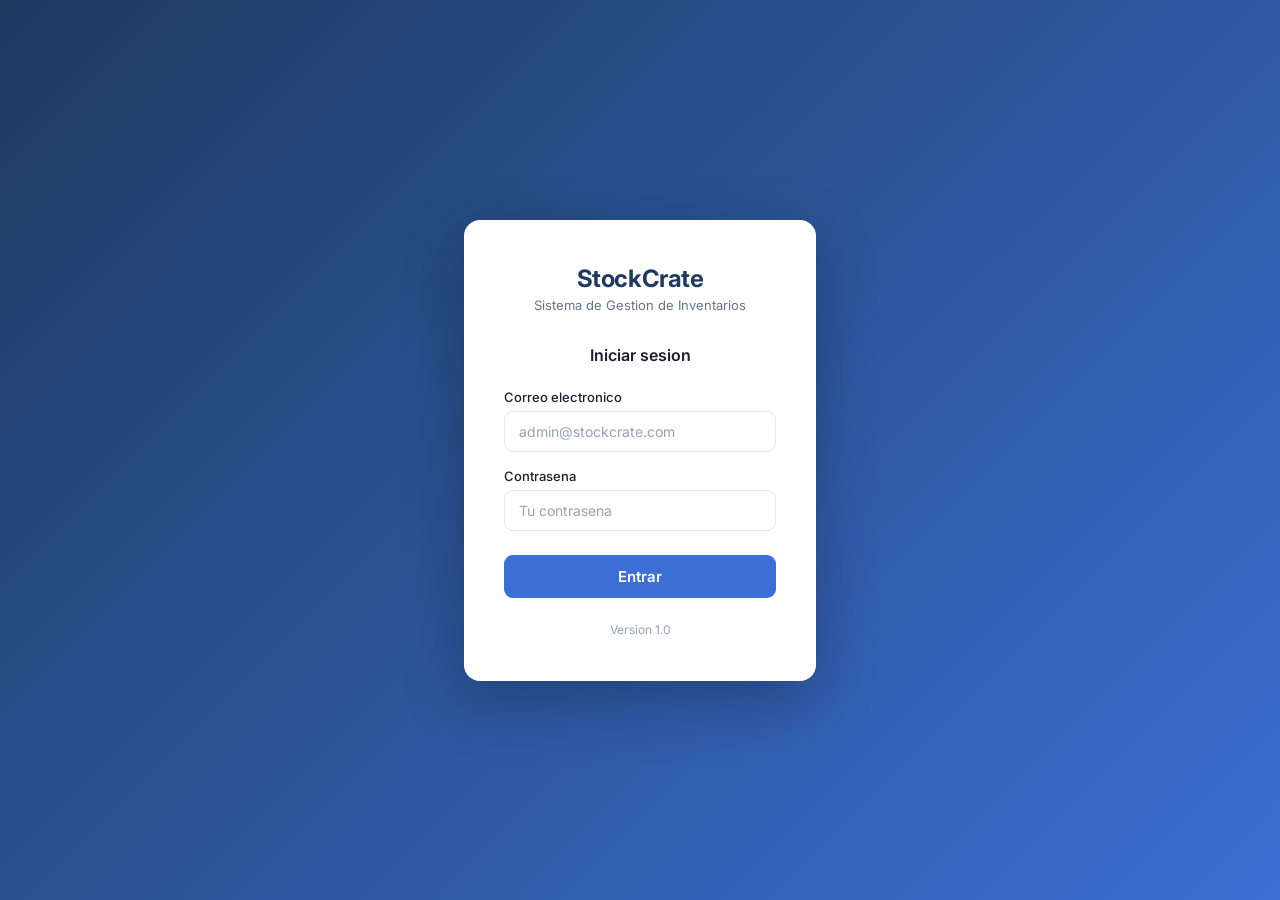
<file: frontend/index.html>
<!doctype html>
<html lang="es">
  <head>
    <meta charset="UTF-8" />
    <meta name="viewport" content="width=device-width, initial-scale=1.0" />
    <title>StockCrate - Gestion de Inventarios</title>
    <link rel="stylesheet" href="css/estilos.css" />
  </head>
  <body>
    <!-- Sidebar con el menu lateral -->
    <aside class="sidebar">
      <div class="sidebar-brand">
        <div class="brand-name">StockCrate</div>
        <div class="brand-role" id="sidebar-rol">Rol: Admin</div>
      </div>

      <nav>
        <div class="nav-section">
          <div class="nav-label">General</div>
          <div
            class="nav-item active"
            data-seccion="inicio"
            onclick="mostrarSeccion('inicio')"
          >
            Inicio
          </div>
        </div>

        <div class="nav-section">
          <div class="nav-label">Productos</div>
          <div
            class="nav-item"
            data-seccion="productos"
            onclick="mostrarSeccion('productos')"
          >
            Ver inventario
          </div>
          <div
            class="nav-item"
            data-seccion="nuevo-producto"
            onclick="mostrarSeccion('nuevo-producto')"
          >
            Nuevo producto
          </div>
          <div
            class="nav-item"
            data-seccion="categorias"
            onclick="mostrarSeccion('categorias')"
          >
            Categorias
          </div>
        </div>

        <div class="nav-section">
          <div class="nav-label">Movimientos</div>
          <div
            class="nav-item"
            data-seccion="entradas"
            onclick="
              mostrarSeccion('entradas');
              cargarSelectProductos('ent-producto');
            "
          >
            Registrar entrada
          </div>
          <div
            class="nav-item"
            data-seccion="salidas"
            onclick="
              mostrarSeccion('salidas');
              cargarSelectProductos('sal-producto');
            "
          >
            Registrar salida
          </div>
          <div
            class="nav-item"
            data-seccion="historial"
            onclick="mostrarSeccion('historial')"
          >
            Historial
          </div>
        </div>

        <div class="nav-section">
          <div class="nav-label">Terceros</div>
          <div
            class="nav-item"
            data-seccion="proveedores"
            onclick="mostrarSeccion('proveedores')"
          >
            Proveedores
          </div>
          <div
            class="nav-item"
            data-seccion="clientes"
            onclick="mostrarSeccion('clientes')"
          >
            Clientes
          </div>
        </div>
      </nav>

      <div class="sidebar-footer">
        <button class="btn-logout" onclick="cerrarSesion()">
          Cerrar sesion
        </button>
      </div>
    </aside>

    <!-- Contenido principal -->
    <div class="main-content">
      <header class="topbar">
        <span class="topbar-title">Inicio - Panel de control</span>
        <div class="topbar-right">
          <span class="topbar-user" id="topbar-user">Bienvenido</span>
          <div class="topbar-avatar" id="topbar-avatar">A</div>
        </div>
      </header>

      <main class="page-body">
        <!-- Seccion: Inicio -->
        <section id="inicio" class="page-section active">
          <div class="section-header">
            <h2>Panel de control</h2>
            <p>Resumen del estado actual de tu inventario.</p>
          </div>

          <div class="stats-grid">
            <div class="stat-card">
              <div class="stat-icon blue"></div>
              <div class="stat-info">
                <div class="stat-value" id="stat-total">0</div>
                <div class="stat-label">Productos registrados</div>
              </div>
            </div>
            <div class="stat-card">
              <div class="stat-icon green"></div>
              <div class="stat-info">
                <div class="stat-value" id="stat-unidades">0</div>
                <div class="stat-label">Unidades en stock</div>
              </div>
            </div>
            <div class="stat-card">
              <div class="stat-icon yellow"></div>
              <div class="stat-info">
                <div class="stat-value" id="stat-bajo">0</div>
                <div class="stat-label">Productos con stock bajo</div>
              </div>
            </div>
            <div class="stat-card">
              <div class="stat-icon red"></div>
              <div class="stat-info">
                <div class="stat-value" id="stat-sin">0</div>
                <div class="stat-label">Productos sin stock</div>
              </div>
            </div>
          </div>

          <div class="card">
            <div class="card-header">
              <span class="card-title">Acciones rapidas</span>
            </div>
            <div class="card-body acciones-rapidas">
              <button
                class="btn btn-primary"
                onclick="mostrarSeccion('nuevo-producto')"
              >
                Nuevo producto
              </button>
              <button
                class="btn btn-success"
                onclick="
                  mostrarSeccion('entradas');
                  cargarSelectProductos('ent-producto');
                "
              >
                Registrar entrada
              </button>
              <button
                class="btn btn-danger"
                onclick="
                  mostrarSeccion('salidas');
                  cargarSelectProductos('sal-producto');
                "
              >
                Registrar salida
              </button>
              <button
                class="btn btn-secondary"
                onclick="mostrarSeccion('historial')"
              >
                Ver historial
              </button>
            </div>
          </div>
        </section>

        <!-- Seccion: Productos -->
        <section id="productos" class="page-section">
          <div class="section-header">
            <h2>Inventario de productos</h2>
            <p>Consulta y gestiona todos los productos registrados.</p>
          </div>

          <div class="card">
            <div class="card-header">
              <div class="search-bar">
                <div class="search-input-wrap">
                  <input
                    type="text"
                    id="buscar-producto"
                    class="form-control"
                    placeholder="Buscar por nombre, codigo o categoria..."
                  />
                </div>
              </div>
              <button
                class="btn btn-primary btn-sm"
                onclick="mostrarSeccion('nuevo-producto')"
              >
                Nuevo producto
              </button>
            </div>

            <div class="table-wrapper">
              <table class="data-table">
                <thead>
                  <tr>
                    <th>Codigo</th>
                    <th>Nombre</th>
                    <th>Categoria</th>
                    <th>Precio</th>
                    <th>Stock</th>
                    <th>Estado</th>
                    <th>Acciones</th>
                  </tr>
                </thead>
                <tbody id="tabla-productos-body">
                  <!-- Se llena con JavaScript -->
                </tbody>
              </table>
            </div>
          </div>
        </section>

        <!-- Seccion: Nuevo producto -->
        <section id="nuevo-producto" class="page-section">
          <div class="section-header">
            <h2>Registrar producto</h2>
            <p>Agrega un nuevo producto al catalogo de inventario.</p>
          </div>

          <div class="card">
            <div class="card-header">
              <span class="card-title">Informacion del producto</span>
            </div>
            <div class="card-body">
              <form id="form-nuevo-producto">
                <div class="form-grid">
                  <div class="form-group">
                    <label class="form-label" for="np-codigo">Codigo *</label>
                    <input
                      type="text"
                      id="np-codigo"
                      class="form-control"
                      placeholder="Ej: PROD-004"
                      required
                    />
                    <span class="form-hint">Debe ser unico por producto.</span>
                  </div>

                  <div class="form-group">
                    <label class="form-label" for="np-nombre"
                      >Nombre del producto *</label
                    >
                    <input
                      type="text"
                      id="np-nombre"
                      class="form-control"
                      placeholder="Ej: Cuaderno universitario"
                      required
                    />
                  </div>

                  <div class="form-group">
                    <label class="form-label" for="np-categoria"
                      >Categoria *</label
                    >
                    <select id="np-categoria" class="form-control" required>
                      <option value="">Selecciona una categoria</option>
                    </select>
                  </div>

                  <div class="form-group">
                    <label class="form-label" for="np-precio"
                      >Precio de venta (COP) *</label
                    >
                    <input
                      type="number"
                      id="np-precio"
                      class="form-control"
                      placeholder="Ej: 3500"
                      min="0"
                      step="50"
                      required
                    />
                  </div>

                  <div class="form-group">
                    <label class="form-label" for="np-stock"
                      >Stock inicial *</label
                    >
                    <input
                      type="number"
                      id="np-stock"
                      class="form-control"
                      placeholder="Ej: 50"
                      min="0"
                      required
                    />
                  </div>

                  <div class="form-group">
                    <label class="form-label" for="np-stock-minimo"
                      >Stock minimo</label
                    >
                    <input
                      type="number"
                      id="np-stock-minimo"
                      class="form-control"
                      placeholder="Ej: 10"
                      min="0"
                      value="5"
                    />
                    <span class="form-hint"
                      >Se mostrara alerta cuando baje de este numero.</span
                    >
                  </div>

                  <div class="form-group full-width">
                    <label class="form-label" for="np-descripcion"
                      >Descripcion (opcional)</label
                    >
                    <textarea
                      id="np-descripcion"
                      class="form-control"
                      placeholder="Describe brevemente el producto..."
                    ></textarea>
                  </div>
                </div>

                <div class="form-actions">
                  <button type="submit" class="btn btn-primary">
                    Guardar producto
                  </button>
                  <button
                    type="button"
                    class="btn btn-secondary"
                    onclick="mostrarSeccion('productos')"
                  >
                    Cancelar
                  </button>
                </div>
              </form>
            </div>
          </div>
        </section>

        <!-- Seccion: Categorias -->
        <section id="categorias" class="page-section">
          <div class="section-header">
            <h2>Categorias</h2>
            <p>Clasificacion de los productos del inventario.</p>
          </div>

          <div class="card">
            <div class="table-wrapper">
              <table class="data-table">
                <thead>
                  <tr>
                    <th>ID</th>
                    <th>Nombre</th>
                    <th>Descripcion</th>
                    <th>Estado</th>
                  </tr>
                </thead>
                <tbody id="tabla-categorias-body">
                  <!-- Se llena con JavaScript -->
                </tbody>
              </table>
            </div>
          </div>
        </section>

        <!-- Seccion: Entradas -->
        <section id="entradas" class="page-section">
          <div class="section-header">
            <h2>Registrar entrada</h2>
            <p>Registra el ingreso de mercancia al inventario.</p>
          </div>

          <div class="card card-angosta">
            <div class="card-header">
              <span class="card-title">Datos de la entrada</span>
            </div>
            <div class="card-body">
              <form id="form-entrada">
                <div class="form-grid one-col">
                  <div class="form-group">
                    <label class="form-label" for="ent-producto"
                      >Producto *</label
                    >
                    <select id="ent-producto" class="form-control" required>
                      <option value="">Selecciona un producto</option>
                    </select>
                  </div>

                  <div class="form-group">
                    <label class="form-label" for="ent-cantidad"
                      >Cantidad que entra *</label
                    >
                    <input
                      type="number"
                      id="ent-cantidad"
                      class="form-control"
                      placeholder="Ej: 20"
                      min="1"
                      required
                    />
                  </div>

                  <div class="form-group">
                    <label class="form-label" for="ent-motivo">Motivo</label>
                    <select id="ent-motivo" class="form-control">
                      <option value="compra">Compra a proveedor</option>
                      <option value="devolucion">Devolucion de cliente</option>
                      <option value="reposicion">Reposicion</option>
                      <option value="otro">Otro</option>
                    </select>
                  </div>
                </div>

                <div class="form-actions">
                  <button type="submit" class="btn btn-success">
                    Registrar entrada
                  </button>
                  <button
                    type="button"
                    class="btn btn-secondary"
                    onclick="mostrarSeccion('inicio')"
                  >
                    Cancelar
                  </button>
                </div>
              </form>
            </div>
          </div>
        </section>

        <!-- Seccion: Salidas -->
        <section id="salidas" class="page-section">
          <div class="section-header">
            <h2>Registrar salida</h2>
            <p>Registra el despacho o venta de mercancia.</p>
          </div>

          <div class="card card-angosta">
            <div class="card-header">
              <span class="card-title">Datos de la salida</span>
            </div>
            <div class="card-body">
              <form id="form-salida">
                <div class="form-grid one-col">
                  <div class="form-group">
                    <label class="form-label" for="sal-producto"
                      >Producto *</label
                    >
                    <select id="sal-producto" class="form-control" required>
                      <option value="">Selecciona un producto</option>
                    </select>
                  </div>

                  <div class="form-group">
                    <label class="form-label" for="sal-cantidad"
                      >Cantidad que sale *</label
                    >
                    <input
                      type="number"
                      id="sal-cantidad"
                      class="form-control"
                      placeholder="Ej: 5"
                      min="1"
                      required
                    />
                    <span class="form-hint"
                      >El sistema verifica que haya suficiente stock antes de
                      registrar.</span
                    >
                  </div>

                  <div class="form-group">
                    <label class="form-label" for="sal-motivo">Motivo</label>
                    <select id="sal-motivo" class="form-control">
                      <option value="venta">Venta</option>
                      <option value="consumo">Consumo interno</option>
                      <option value="dano">Dano o perdida</option>
                      <option value="devolucion">Devolucion a proveedor</option>
                      <option value="otro">Otro</option>
                    </select>
                  </div>
                </div>

                <div class="form-actions">
                  <button type="submit" class="btn btn-danger">
                    Registrar salida
                  </button>
                  <button
                    type="button"
                    class="btn btn-secondary"
                    onclick="mostrarSeccion('inicio')"
                  >
                    Cancelar
                  </button>
                </div>
              </form>
            </div>
          </div>
        </section>

        <!-- Seccion: Historial -->
        <section id="historial" class="page-section">
          <div class="section-header">
            <h2>Historial de movimientos</h2>
            <p>Registro completo de entradas y salidas del inventario.</p>
          </div>

          <div class="card">
            <div class="table-wrapper">
              <table class="data-table">
                <thead>
                  <tr>
                    <th>#</th>
                    <th>Producto</th>
                    <th>Tipo</th>
                    <th>Cantidad</th>
                    <th>Motivo</th>
                    <th>Fecha</th>
                    <th>Usuario</th>
                  </tr>
                </thead>
                <tbody id="tabla-historial-body">
                  <tr>
                    <td colspan="7" class="tabla-vacia">
                      El historial se conectara al backend Flask.
                    </td>
                  </tr>
                </tbody>
              </table>
            </div>
          </div>
        </section>

        <!-- Seccion: Proveedores -->
        <section id="proveedores" class="page-section">
          <div class="section-header">
            <h2>Proveedores</h2>
            <p>Empresas que suministran los productos del inventario.</p>
          </div>

          <div class="card">
            <div class="table-wrapper">
              <table class="data-table">
                <thead>
                  <tr>
                    <th>ID</th>
                    <th>Nombre</th>
                    <th>NIT</th>
                    <th>Telefono</th>
                    <th>Correo</th>
                  </tr>
                </thead>
                <tbody id="tabla-proveedores-body">
                  <!-- Se llena con JavaScript -->
                </tbody>
              </table>
            </div>
          </div>
        </section>

        <!-- Seccion: Clientes -->
        <section id="clientes" class="page-section">
          <div class="section-header">
            <h2>Clientes</h2>
            <p>Personas o empresas que compran productos.</p>
          </div>

          <div class="card">
            <div class="table-wrapper">
              <table class="data-table">
                <thead>
                  <tr>
                    <th>ID</th>
                    <th>Nombre</th>
                    <th>Documento</th>
                    <th>Telefono</th>
                    <th>Correo</th>
                  </tr>
                </thead>
                <tbody id="tabla-clientes-body">
                  <!-- Se llena con JavaScript -->
                </tbody>
              </table>
            </div>
          </div>
        </section>
      </main>
    </div>

    <script src="js/main.js"></script>
  </body>
</html>
</file>
<file: frontend/css/estilos.css>
/* =====================================================
   StockCrate - Estilos principales
   Sistema de Gestion de Inventarios
   ITM Medellin
   ===================================================== */

/* Fuente de Google */
@import url('https://fonts.googleapis.com/css2?family=Inter:wght@300;400;500;600;700&display=swap');

/* ── Variables globales ── */
:root {
  --sidebar-bg: #1e3a5f;
  --sidebar-hover: #2d5491;
  --sidebar-active: #3b6fd4;
  --sidebar-text: #c8d8f0;
  --sidebar-width: 240px;

  --accent: #3b6fd4;
  --accent-hover: #2d5491;
  --accent-light: #ebf0fc;

  --bg: #f4f6fb;
  --card-bg: #ffffff;
  --border: #e2e8f0;

  --text-main: #1a202c;
  --text-soft: #64748b;
  --text-muted: #94a3b8;

  --success: #22c55e;
  --success-light: #dcfce7;
  --danger: #ef4444;
  --danger-light: #fee2e2;
  --warning: #f59e0b;
  --warning-light: #fef3c7;

  --radius: 10px;
  --shadow: 0 1px 4px rgba(0, 0, 0, .08), 0 4px 16px rgba(0, 0, 0, .06);
  --transition: .18s ease;
}

/* ── Reset basico ── */
*,
*::before,
*::after {
  box-sizing: border-box;
  margin: 0;
  padding: 0;
}

body {
  font-family: 'Inter', sans-serif;
  background: var(--bg);
  color: var(--text-main);
  min-height: 100vh;
  display: flex;
}

a {
  text-decoration: none;
  color: inherit;
}

ul {
  list-style: none;
}

button {
  cursor: pointer;
  font-family: inherit;
}

input,
select,
textarea {
  font-family: inherit;
}

/* ══════════════════════════════════════════
   SIDEBAR
   ══════════════════════════════════════════ */
.sidebar {
  width: var(--sidebar-width);
  background: var(--sidebar-bg);
  min-height: 100vh;
  display: flex;
  flex-direction: column;
  position: fixed;
  top: 0;
  left: 0;
  z-index: 100;
  transition: width var(--transition);
}

/* Logo / Marca */
.sidebar-brand {
  padding: 28px 24px 20px;
  border-bottom: 1px solid rgba(255, 255, 255, .08);
}

.sidebar-brand .brand-name {
  font-size: 20px;
  font-weight: 700;
  color: #ffffff;
  letter-spacing: -.3px;
}

.sidebar-brand .brand-role {
  font-size: 12px;
  color: var(--sidebar-text);
  margin-top: 2px;
  font-weight: 400;
}

/* Secciones del menu */
.nav-section {
  padding: 20px 0 8px;
}

.nav-label {
  font-size: 10px;
  font-weight: 600;
  text-transform: uppercase;
  letter-spacing: .08em;
  color: rgba(255, 255, 255, .35);
  padding: 0 24px;
  margin-bottom: 6px;
}

/* Items del menu */
.nav-item {
  display: flex;
  align-items: center;
  gap: 12px;
  padding: 10px 24px;
  font-size: 14px;
  font-weight: 450;
  color: var(--sidebar-text);
  border-left: 3px solid transparent;
  transition: all var(--transition);
  cursor: pointer;
}

.nav-item:hover {
  background: rgba(255, 255, 255, .07);
  color: #ffffff;
}

.nav-item.active {
  background: rgba(59, 111, 212, .25);
  border-left-color: var(--sidebar-active);
  color: #ffffff;
  font-weight: 500;
}

/* Boton cerrar sesion al fondo */
.sidebar-footer {
  margin-top: auto;
  padding: 16px 24px 24px;
  border-top: 1px solid rgba(255, 255, 255, .08);
}

.btn-logout {
  display: flex;
  align-items: center;
  gap: 10px;
  font-size: 13px;
  color: #fc8181;
  padding: 8px 0;
  transition: color var(--transition);
  background: none;
  border: none;
  width: 100%;
}

.btn-logout:hover {
  color: #feb2b2;
}

/* ══════════════════════════════════════════
   CONTENIDO PRINCIPAL
   ══════════════════════════════════════════ */
.main-content {
  margin-left: var(--sidebar-width);
  flex: 1;
  display: flex;
  flex-direction: column;
  min-height: 100vh;
}

/* Topbar */
.topbar {
  background: var(--card-bg);
  border-bottom: 1px solid var(--border);
  padding: 0 32px;
  height: 64px;
  display: flex;
  align-items: center;
  justify-content: space-between;
  position: sticky;
  top: 0;
  z-index: 50;
}

.topbar-title {
  font-size: 18px;
  font-weight: 600;
  color: var(--text-main);
}

.topbar-right {
  display: flex;
  align-items: center;
  gap: 16px;
}

.topbar-user {
  font-size: 13px;
  color: var(--text-soft);
}

.topbar-avatar {
  width: 36px;
  height: 36px;
  border-radius: 50%;
  background: var(--accent-light);
  color: var(--accent);
  font-weight: 600;
  font-size: 14px;
  display: flex;
  align-items: center;
  justify-content: center;
}

/* Area de contenido */
.page-body {
  padding: 32px;
  flex: 1;
}

/* ══════════════════════════════════════════
   TARJETAS DE ESTADISTICAS
   ══════════════════════════════════════════ */
.stats-grid {
  display: grid;
  grid-template-columns: repeat(auto-fit, minmax(200px, 1fr));
  gap: 16px;
  margin-bottom: 28px;
}

.stat-card {
  background: var(--card-bg);
  border: 1px solid var(--border);
  border-radius: var(--radius);
  padding: 20px 24px;
  display: flex;
  align-items: center;
  gap: 16px;
  box-shadow: var(--shadow);
  transition: transform var(--transition);
}

.stat-card:hover {
  transform: translateY(-2px);
}

.stat-icon {
  width: 46px;
  height: 46px;
  border-radius: 12px;
  display: flex;
  align-items: center;
  justify-content: center;
  flex-shrink: 0;
}

/* Icono cuadrado con color solido, sin emoji */
.stat-icon::before {
  content: "";
  display: block;
  width: 20px;
  height: 20px;
  border-radius: 5px;
  background: currentColor;
  opacity: 0.5;
}

.stat-icon.blue {
  background: var(--accent-light);
  color: var(--accent);
}

.stat-icon.green {
  background: var(--success-light);
  color: var(--success);
}

.stat-icon.yellow {
  background: var(--warning-light);
  color: var(--warning);
}

.stat-icon.red {
  background: var(--danger-light);
  color: var(--danger);
}

.stat-value {
  font-size: 26px;
  font-weight: 700;
  color: var(--text-main);
  line-height: 1;
}

.stat-label {
  font-size: 13px;
  color: var(--text-soft);
  margin-top: 4px;
}

/* ══════════════════════════════════════════
   CARD GENERICA
   ══════════════════════════════════════════ */
.card {
  background: var(--card-bg);
  border: 1px solid var(--border);
  border-radius: var(--radius);
  box-shadow: var(--shadow);
  overflow: hidden;
}

.card-header {
  padding: 18px 24px;
  border-bottom: 1px solid var(--border);
  display: flex;
  align-items: center;
  justify-content: space-between;
}

.card-title {
  font-size: 15px;
  font-weight: 600;
  color: var(--text-main);
}

.card-body {
  padding: 24px;
}

/* Card mas angosta para formularios de movimiento */
.card-angosta {
  max-width: 560px;
}

/* ══════════════════════════════════════════
   FORMULARIOS
   ══════════════════════════════════════════ */
.form-grid {
  display: grid;
  grid-template-columns: 1fr 1fr;
  gap: 20px;
}

.form-grid.one-col {
  grid-template-columns: 1fr;
}

.form-grid.three-col {
  grid-template-columns: 1fr 1fr 1fr;
}

.form-group {
  display: flex;
  flex-direction: column;
  gap: 6px;
}

.form-group.full-width {
  grid-column: 1 / -1;
}

.form-label {
  font-size: 13px;
  font-weight: 500;
  color: var(--text-main);
}

.form-control {
  padding: 10px 14px;
  border: 1.5px solid var(--border);
  border-radius: 8px;
  font-size: 14px;
  color: var(--text-main);
  background: #fff;
  transition: border-color var(--transition), box-shadow var(--transition);
  outline: none;
}

.form-control:focus {
  border-color: var(--accent);
  box-shadow: 0 0 0 3px rgba(59, 111, 212, .12);
}

.form-control::placeholder {
  color: var(--text-muted);
}

select.form-control {
  cursor: pointer;
}

textarea.form-control {
  resize: vertical;
  min-height: 90px;
}

.form-hint {
  font-size: 12px;
  color: var(--text-muted);
}

.form-actions {
  display: flex;
  gap: 12px;
  align-items: center;
  margin-top: 8px;
  padding-top: 20px;
  border-top: 1px solid var(--border);
}

/* ══════════════════════════════════════════
   BOTONES
   ══════════════════════════════════════════ */
.btn {
  display: inline-flex;
  align-items: center;
  gap: 8px;
  padding: 10px 20px;
  border-radius: 8px;
  font-size: 14px;
  font-weight: 500;
  border: none;
  transition: all var(--transition);
}

.btn-primary {
  background: var(--accent);
  color: #fff;
}

.btn-primary:hover {
  background: var(--accent-hover);
}

.btn-secondary {
  background: var(--bg);
  color: var(--text-soft);
  border: 1.5px solid var(--border);
}

.btn-secondary:hover {
  background: var(--border);
}

.btn-success {
  background: var(--success);
  color: #fff;
}

.btn-success:hover {
  background: #16a34a;
}

.btn-danger {
  background: var(--danger);
  color: #fff;
}

.btn-danger:hover {
  background: #dc2626;
}

.btn-sm {
  padding: 6px 12px;
  font-size: 13px;
}

/* ══════════════════════════════════════════
   TABLA
   ══════════════════════════════════════════ */
.table-wrapper {
  overflow-x: auto;
}

.data-table {
  width: 100%;
  border-collapse: collapse;
  font-size: 14px;
}

.data-table thead tr {
  background: var(--bg);
  border-bottom: 2px solid var(--border);
}

.data-table th {
  padding: 12px 16px;
  text-align: left;
  font-size: 12px;
  font-weight: 600;
  text-transform: uppercase;
  letter-spacing: .05em;
  color: var(--text-soft);
  white-space: nowrap;
}

.data-table td {
  padding: 14px 16px;
  border-bottom: 1px solid var(--border);
  color: var(--text-main);
  vertical-align: middle;
}

.data-table tbody tr:hover {
  background: #fafbff;
}

.data-table tbody tr:last-child td {
  border-bottom: none;
}

/* Celda de codigo con tipografia monoespaciada */
.celda-codigo {
  font-family: monospace;
  font-size: 13px;
  color: var(--text-soft);
}

/* Celda con botones de accion alineados */
.celda-acciones {
  display: flex;
  gap: 6px;
}

/* Fila de tabla cuando esta vacia */
.tabla-vacia {
  text-align: center;
  color: var(--text-muted);
  padding: 40px;
}

/* ══════════════════════════════════════════
   BADGES DE ESTADO
   ══════════════════════════════════════════ */
.badge {
  display: inline-flex;
  align-items: center;
  padding: 3px 10px;
  border-radius: 99px;
  font-size: 12px;
  font-weight: 500;
}

.badge-success {
  background: var(--success-light);
  color: #166534;
}

.badge-danger {
  background: var(--danger-light);
  color: #991b1b;
}

.badge-warning {
  background: var(--warning-light);
  color: #92400e;
}

.badge-info {
  background: var(--accent-light);
  color: #1e3a8a;
}

/* ══════════════════════════════════════════
   BUSQUEDA Y FILTROS
   ══════════════════════════════════════════ */
.search-bar {
  display: flex;
  align-items: center;
  gap: 12px;
  flex-wrap: wrap;
}

.search-input-wrap {
  position: relative;
  flex: 1;
  min-width: 220px;
}

.search-input-wrap input {
  width: 100%;
}

/* ══════════════════════════════════════════
   ALERTAS / NOTIFICACIONES
   ══════════════════════════════════════════ */
.alert {
  display: flex;
  align-items: center;
  gap: 10px;
  padding: 12px 16px;
  border-radius: 8px;
  font-size: 14px;
  margin-bottom: 20px;
  animation: slideIn .2s ease;
}

.alert-success {
  background: var(--success-light);
  color: #166534;
}

.alert-danger {
  background: var(--danger-light);
  color: #991b1b;
}

.alert-warning {
  background: var(--warning-light);
  color: #92400e;
}

@keyframes slideIn {
  from {
    opacity: 0;
    transform: translateY(-8px);
  }

  to {
    opacity: 1;
    transform: translateY(0);
  }
}

/* ══════════════════════════════════════════
   SECCIONES / PAGINAS
   ══════════════════════════════════════════ */
.page-section {
  display: none;
}

.page-section.active {
  display: block;
}

.section-header {
  margin-bottom: 24px;
}

.section-header h2 {
  font-size: 22px;
  font-weight: 700;
  color: var(--text-main);
}

.section-header p {
  font-size: 14px;
  color: var(--text-soft);
  margin-top: 4px;
}

/* Botones de acciones rapidas alineados */
.acciones-rapidas {
  display: flex;
  gap: 12px;
  flex-wrap: wrap;
}

/* ══════════════════════════════════════════
   RESPONSIVO BASICO
   ══════════════════════════════════════════ */
@media (max-width: 768px) {
  .sidebar {
    width: 0;
    overflow: hidden;
  }

  .main-content {
    margin-left: 0;
  }

  .form-grid {
    grid-template-columns: 1fr;
  }

  .stats-grid {
    grid-template-columns: 1fr 1fr;
  }

  .page-body {
    padding: 20px 16px;
  }

  .topbar {
    padding: 0 16px;
  }
}
</file>
